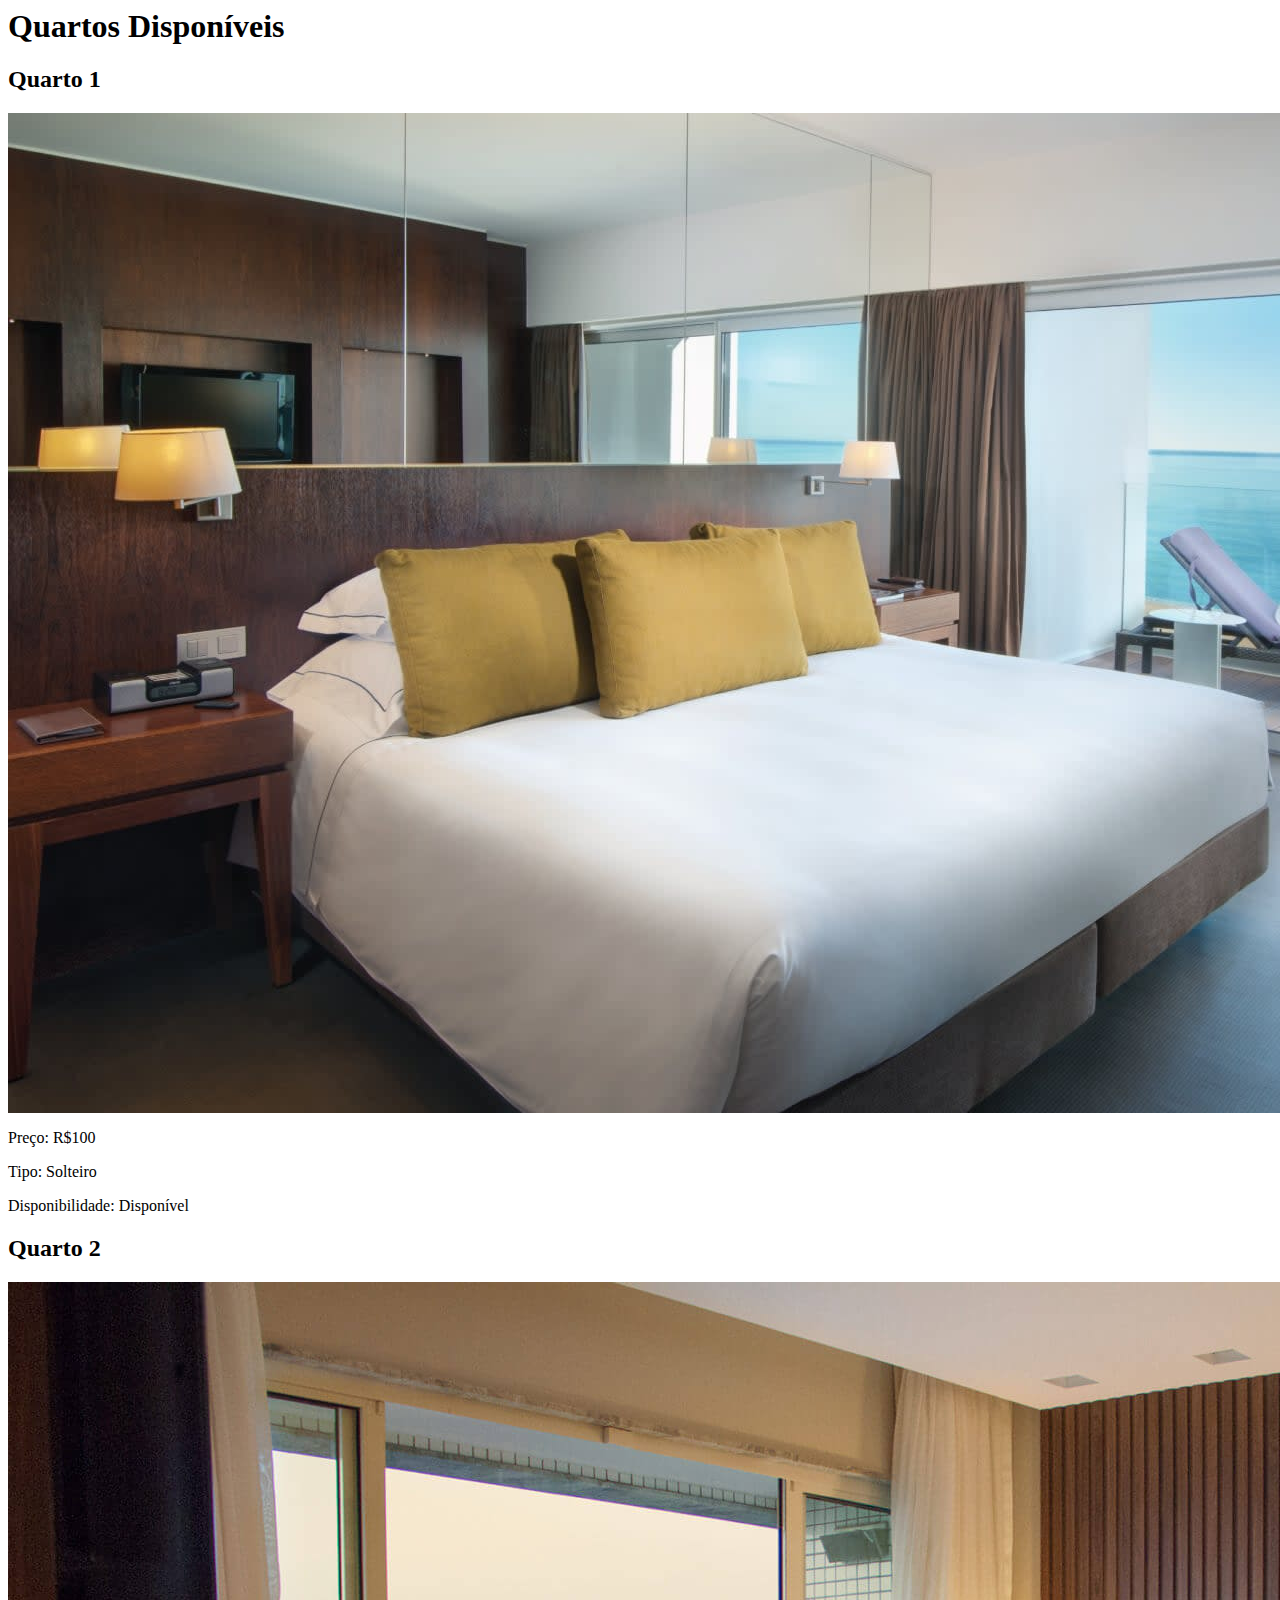
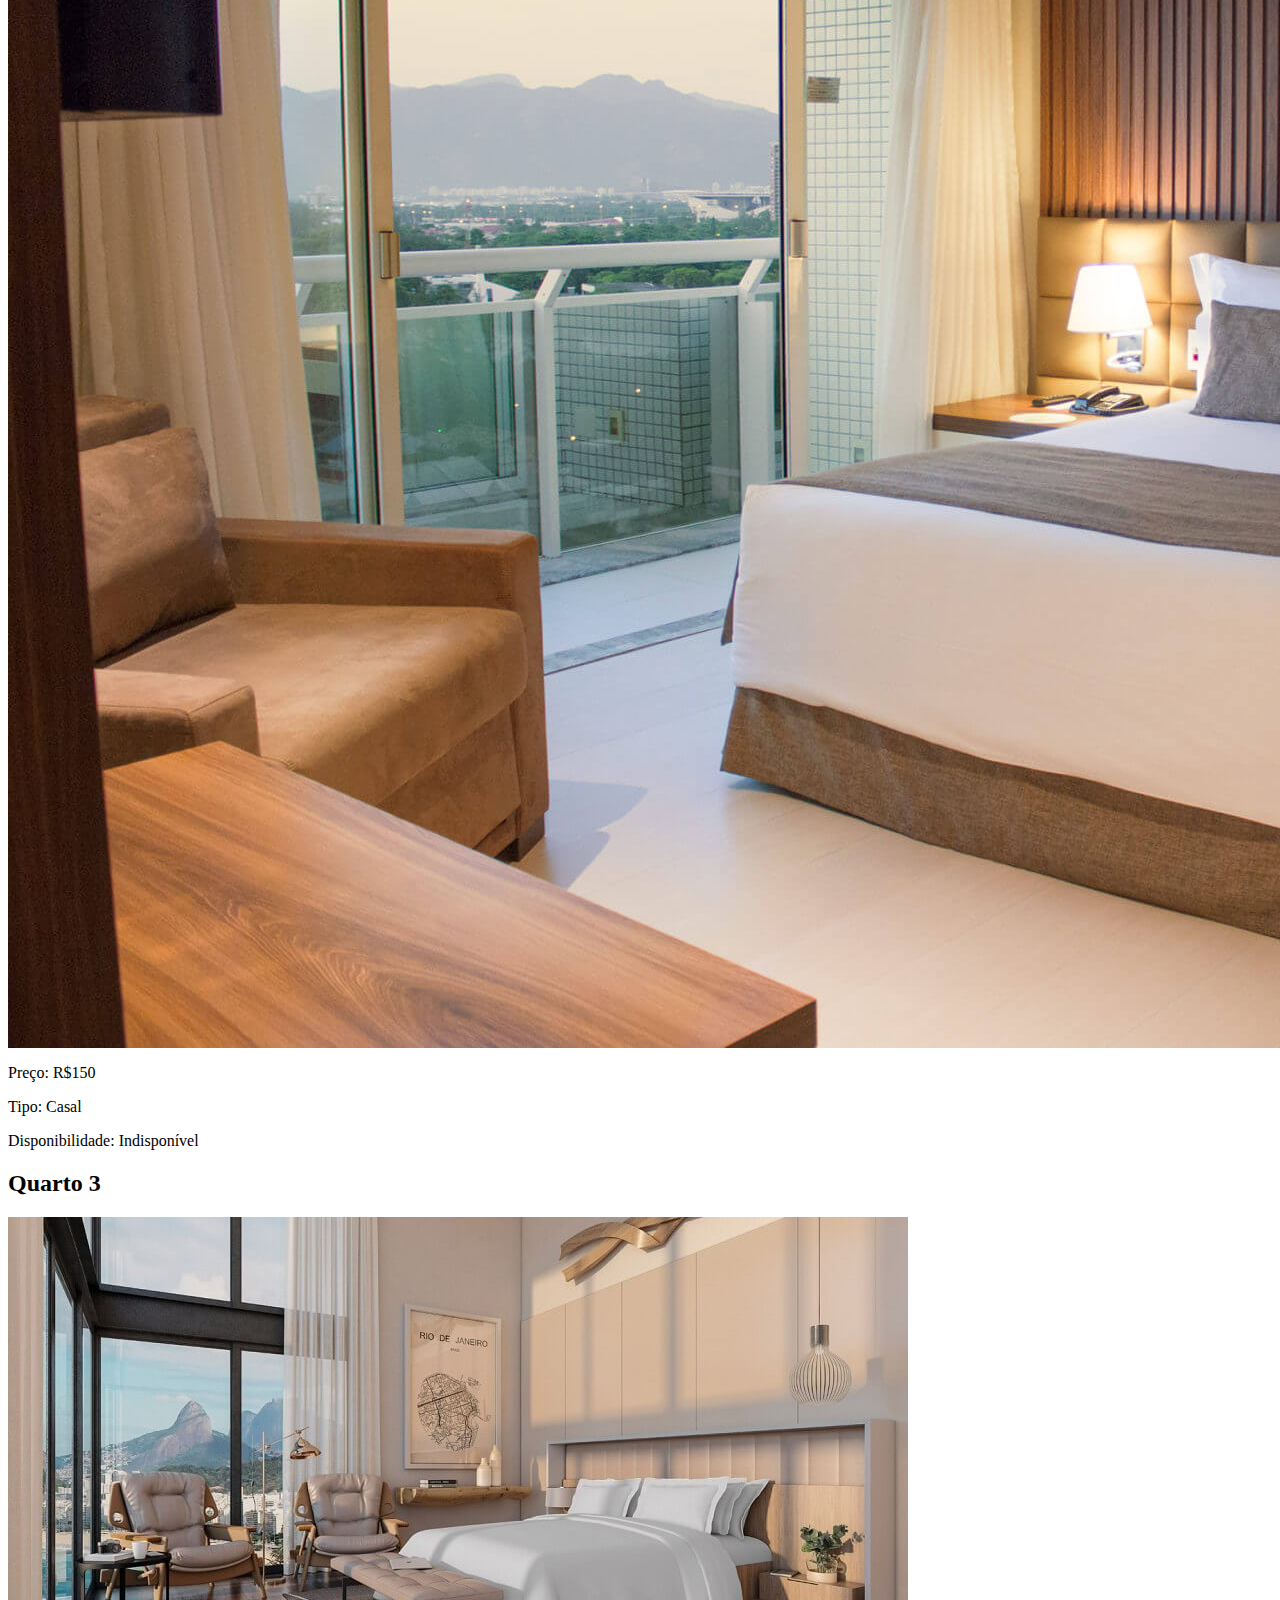
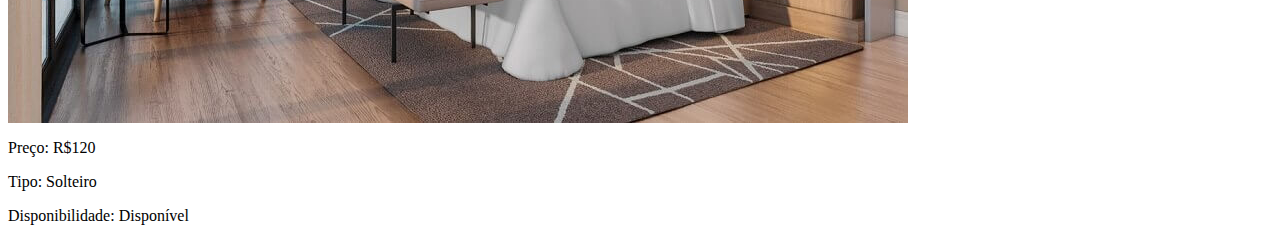
<file: index.html>
<html lang="pt-BR">
<head>
    <meta charset="UTF-8">
    <meta name="viewport" content="width=device-width, initial-scale=1.0">
    <title>Hotelaria</title>
    <link rel="-stylesheet" href="styles.css">
</head>
<body>
    <h1>Quartos Disponíveis</h1>
    <div id="room-list"></div>

    <script src="script.js"></script>

        
</body>

   
</html>
</file>
